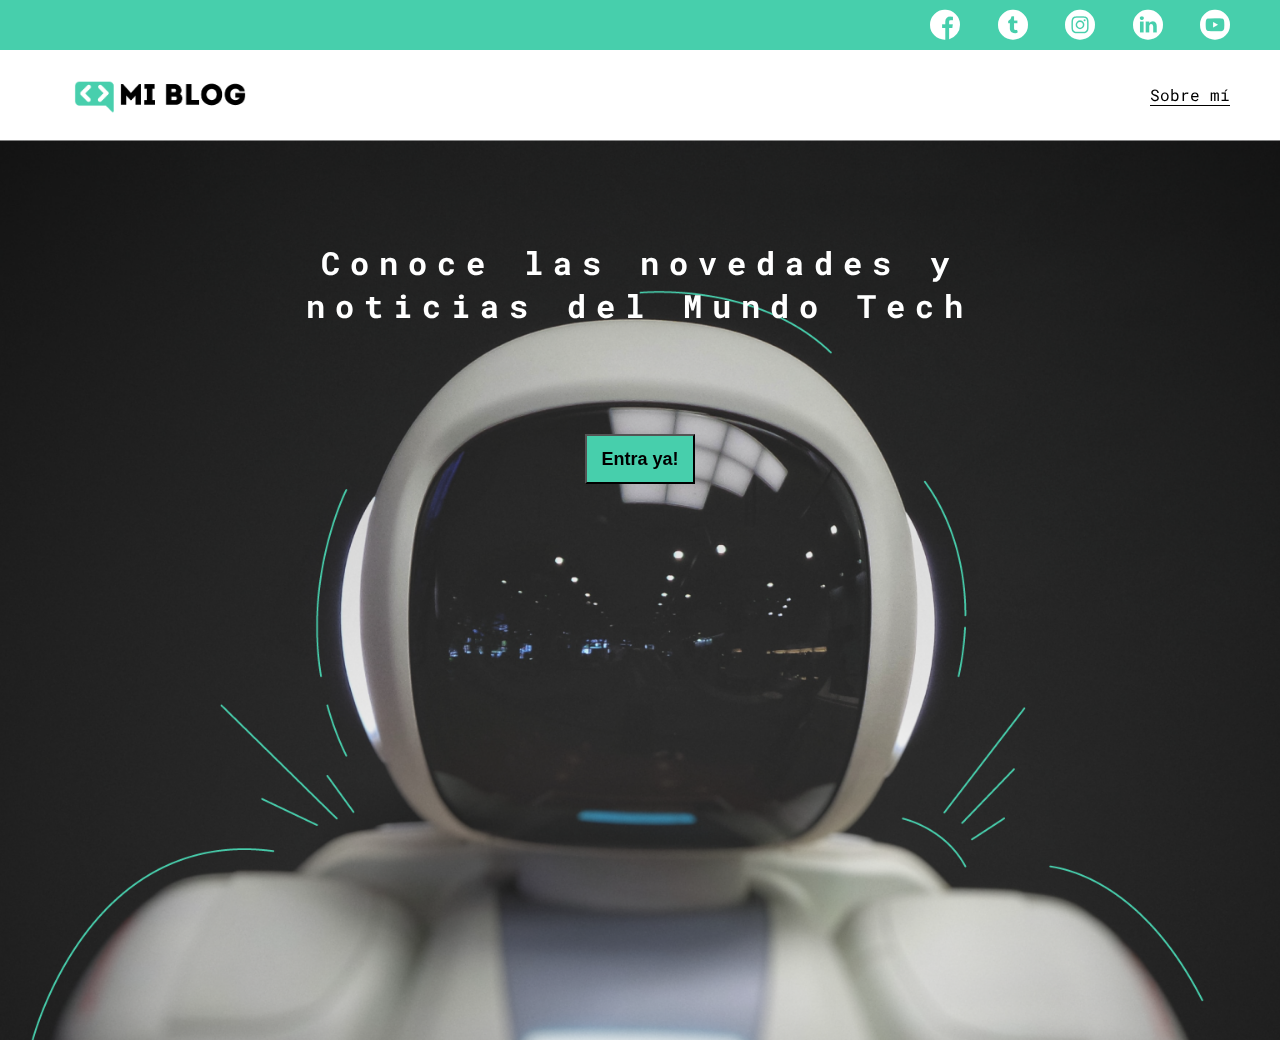
<file: index.html>
<!DOCTYPE html>
<html lang="en">
<head>
    <meta charset="UTF-8">
    <meta http-equiv="X-UA-Compatible" content="IE=edge">
    <meta name="viewport" content="width=device-width, initial-scale=1.0">
    <title>Mi blog</title>
    <link rel="stylesheet" href="css/main.css">
    <link rel="stylesheet" href="css/font/flaticon.css">
    <link rel="stylesheet" href="/css/mediaqueries.css">
</head>
<body class="home-body">
    <header>
        <section class="header-icons-container">
            <div class="icons">
                <a href="https://www.facebook.com/rubenmario.ripolldasilva"><span class="fimanager flaticon-001-facebook"></span></a>
                <a href="/"><span class="fimanager flaticon-002-twitter"></span></a>
                <a href="https://www.instagram.com/rubenripoll45x/"><span class="fimanager flaticon-011-instagram"></span></a>
                <a href="https://www.linkedin.com/in/ruben-ripoll-59a9b6200/"><span class="fimanager flaticon-010-linkedin"></span></a>
                <a href="/"><span class="fimanager flaticon-008-youtube"></span></a>
            </div>
        </section>
        <nav>
            <section class="nav-logo-container">
                <a href="/"> <img src="assets/img/Logo-negro.png" alt="Logo de mi blog"> </a>
            </section>
            <section class="profile-link">
                <a href="/pefil.html">Sobre mí</a>
            </section>
        </nav>
    </header>
    <main class="home-main">
        <section>
            <h1 class="home-main-text">Conoce las novedades y noticias del Mundo Tech</h1>
            <button class="home-main-button">
                <a href="blogs.html">Entra ya!</a>
            </button>
        </section>
    </main>
</body>
</html>
</file>
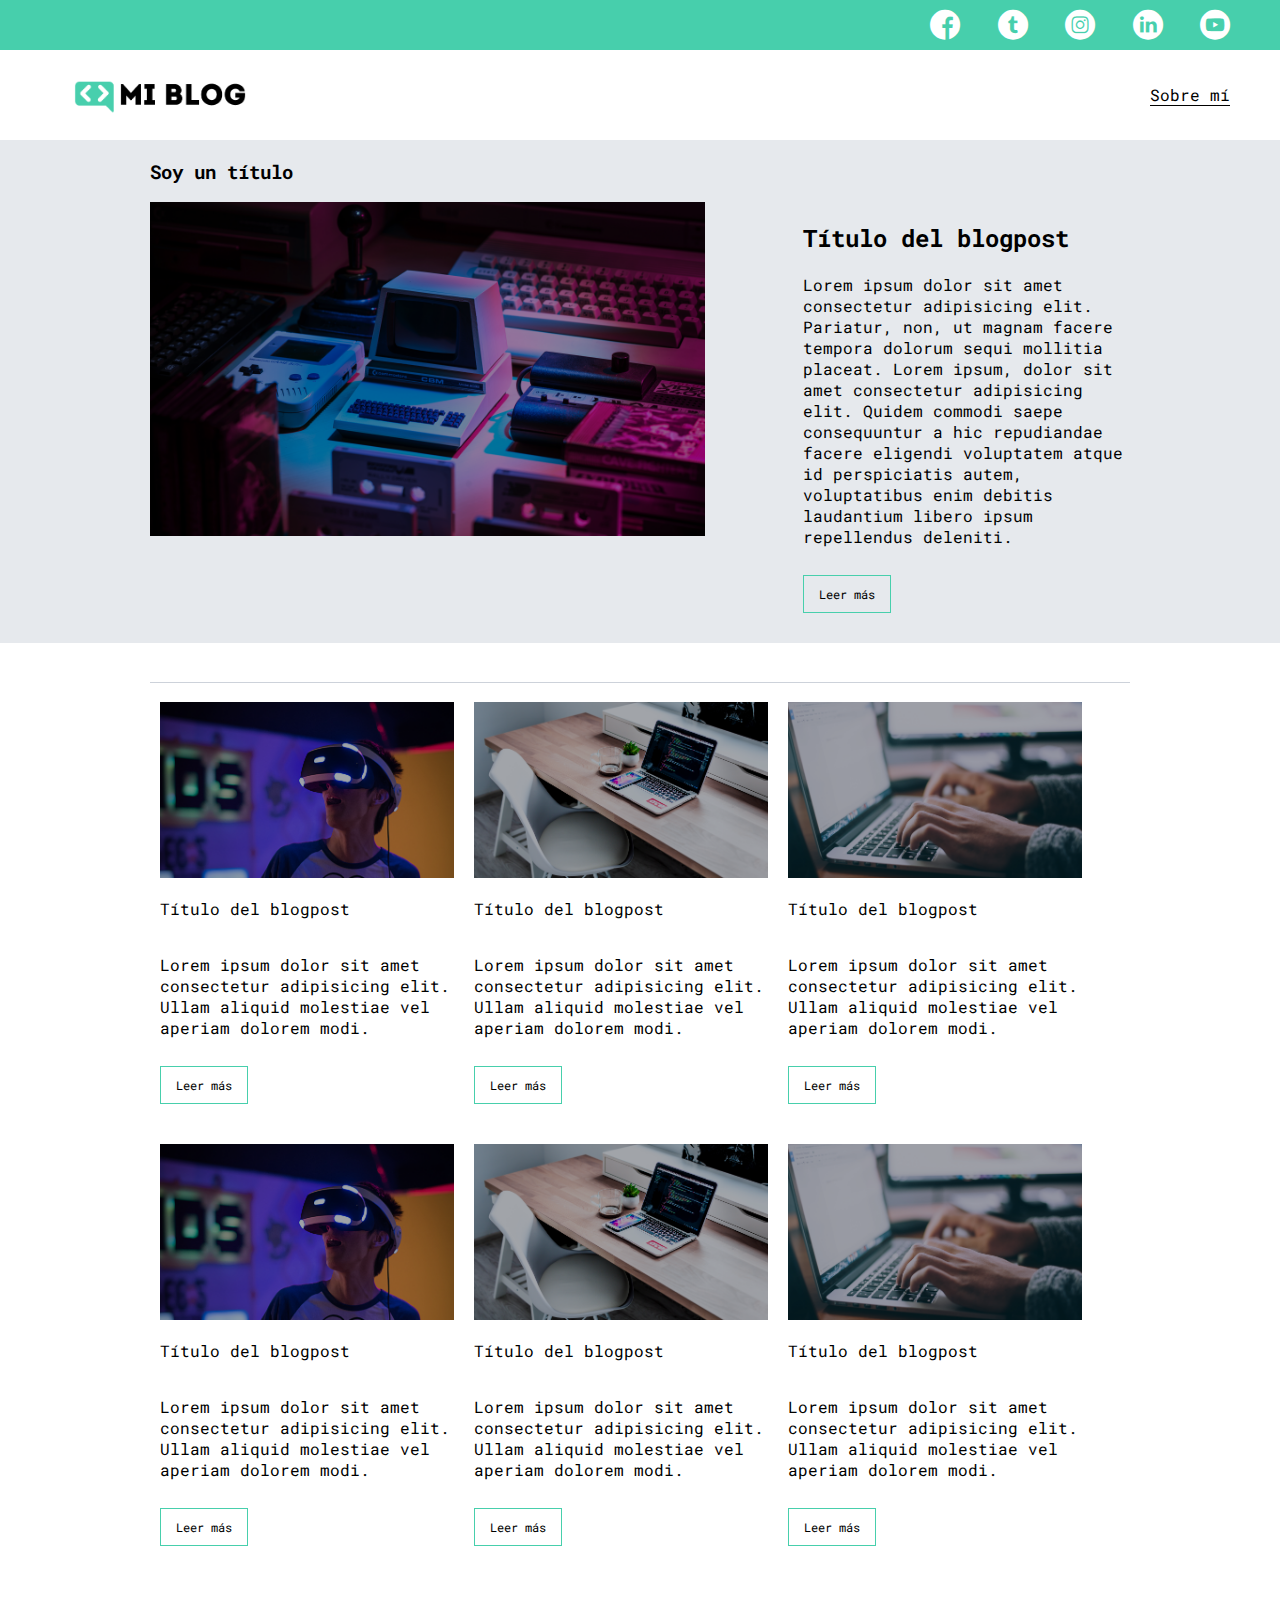
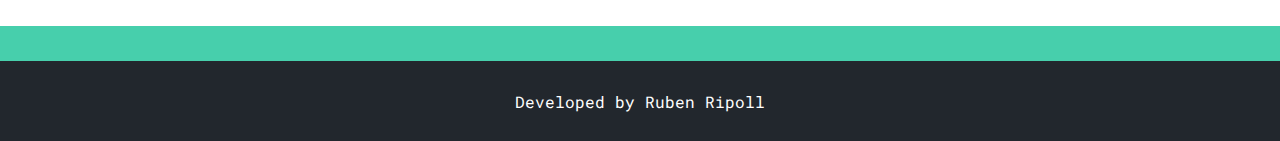
<file: blogs.html>
<!DOCTYPE html>
<html lang="en">
<head>
    <meta charset="UTF-8">
    <meta http-equiv="X-UA-Compatible" content="IE=edge">
    <meta name="viewport" content="width=device-width, initial-scale=1.0">
    <title>Mi blog</title>
    <link rel="stylesheet" href="css/main.css">
    <link rel="stylesheet" href="css/font/flaticon.css">
    <link rel="stylesheet" href="/css/mediaqueries.css">
</head>
<body>
    <header>
        <section class="header-icons-container">
            <div class="icons">
                <a href="https://www.facebook.com/rubenmario.ripolldasilva"><span class="fimanager flaticon-001-facebook"></span></a>
                <a href="/"><span class="fimanager flaticon-002-twitter"></span></a>
                <a href="https://www.instagram.com/rubenripoll45x/"><span class="fimanager flaticon-011-instagram"></span></a>
                <a href="https://www.linkedin.com/in/ruben-ripoll-59a9b6200/"><span class="fimanager flaticon-010-linkedin"></span></a>
                <a href="/"><span class="fimanager flaticon-008-youtube"></span></a>
            </div>
        </section>
        <nav>
            <section class="nav-logo-container">
                <a href="/"> <img src="assets/img/Logo-negro.png" alt="Logo de mi blog"> </a>
            </section>
            <section class="profile-link">
                <a href="/pefil.html">Sobre mí</a>
            </section>
        </nav>
    </header>
    <main class="blogs-main">
        <section class="blogs-news-container">
            <div class="grid-container blogs-main-new">
                <h3>Soy un título</h3>
                <div class="blogs-news-img-container">
                    <img src="assets/img/main-news-img.png" alt="">
                </div>
                <div class="blogs-news-info-container">
                    <h2>Título del blogpost</h2>
                    <p>Lorem ipsum dolor sit amet consectetur adipisicing elit. Pariatur, non, ut magnam facere tempora dolorum sequi mollitia placeat. Lorem ipsum, dolor sit amet consectetur adipisicing elit. Quidem commodi saepe consequuntur a hic repudiandae facere eligendi voluptatem atque id perspiciatis autem, voluptatibus enim debitis laudantium libero ipsum repellendus deleniti.</p>
                    <a href="blog.html" class="blogs-button">Leer más</a>
                </div>
            </div>
        </section>
        <section class="blogs-posts-container">
            <div class="grid-container">
                <h3></h3> 
                <article class="post-container">
                    <img src="/assets/img/post-1.png" alt="">
                    <p>Título del blogpost</p>
                    <p>Lorem ipsum dolor sit amet consectetur adipisicing elit. Ullam aliquid molestiae vel aperiam dolorem modi.</p>
                    <a href="blog.html" class="blogs-button">Leer más</a>
                </article>
                <article class="post-container">
                    <img src="/assets/img/post-2.png" alt="">
                    <p>Título del blogpost</p>
                    <p>Lorem ipsum dolor sit amet consectetur adipisicing elit. Ullam aliquid molestiae vel aperiam dolorem modi.</p>
                    <a href="blog.html" class="blogs-button">Leer más</a>
                </article>
                <article class="post-container">
                    <img src="/assets/img/post-3.png" alt="">
                    <p>Título del blogpost</p>
                    <p>Lorem ipsum dolor sit amet consectetur adipisicing elit. Ullam aliquid molestiae vel aperiam dolorem modi.</p>
                    <a href="blog.html" class="blogs-button">Leer más</a>
                </article>
                <article class="post-container">
                    <img src="/assets/img/post-1.png" alt="">
                    <p>Título del blogpost</p>
                    <p>Lorem ipsum dolor sit amet consectetur adipisicing elit. Ullam aliquid molestiae vel aperiam dolorem modi.</p>
                    <a href="blog.html" class="blogs-button">Leer más</a>
                </article>
                <article class="post-container">
                    <img src="/assets/img/post-2.png" alt="">
                    <p>Título del blogpost</p>
                    <p>Lorem ipsum dolor sit amet consectetur adipisicing elit. Ullam aliquid molestiae vel aperiam dolorem modi.</p>
                    <a href="blog.html" class="blogs-button">Leer más</a>
                </article>
                <article class="post-container">
                    <img src="/assets/img/post-3.png" alt="">
                    <p>Título del blogpost</p>
                    <p>Lorem ipsum dolor sit amet consectetur adipisicing elit. Ullam aliquid molestiae vel aperiam dolorem modi.</p>
                    <a href="blog.html" class="blogs-button">Leer más</a>
                </article>
            </div>
        </section>
    </main>
    <footer>
        <p>Developed by Ruben Ripoll</p>
    </footer>
</body>
</html>
</file>
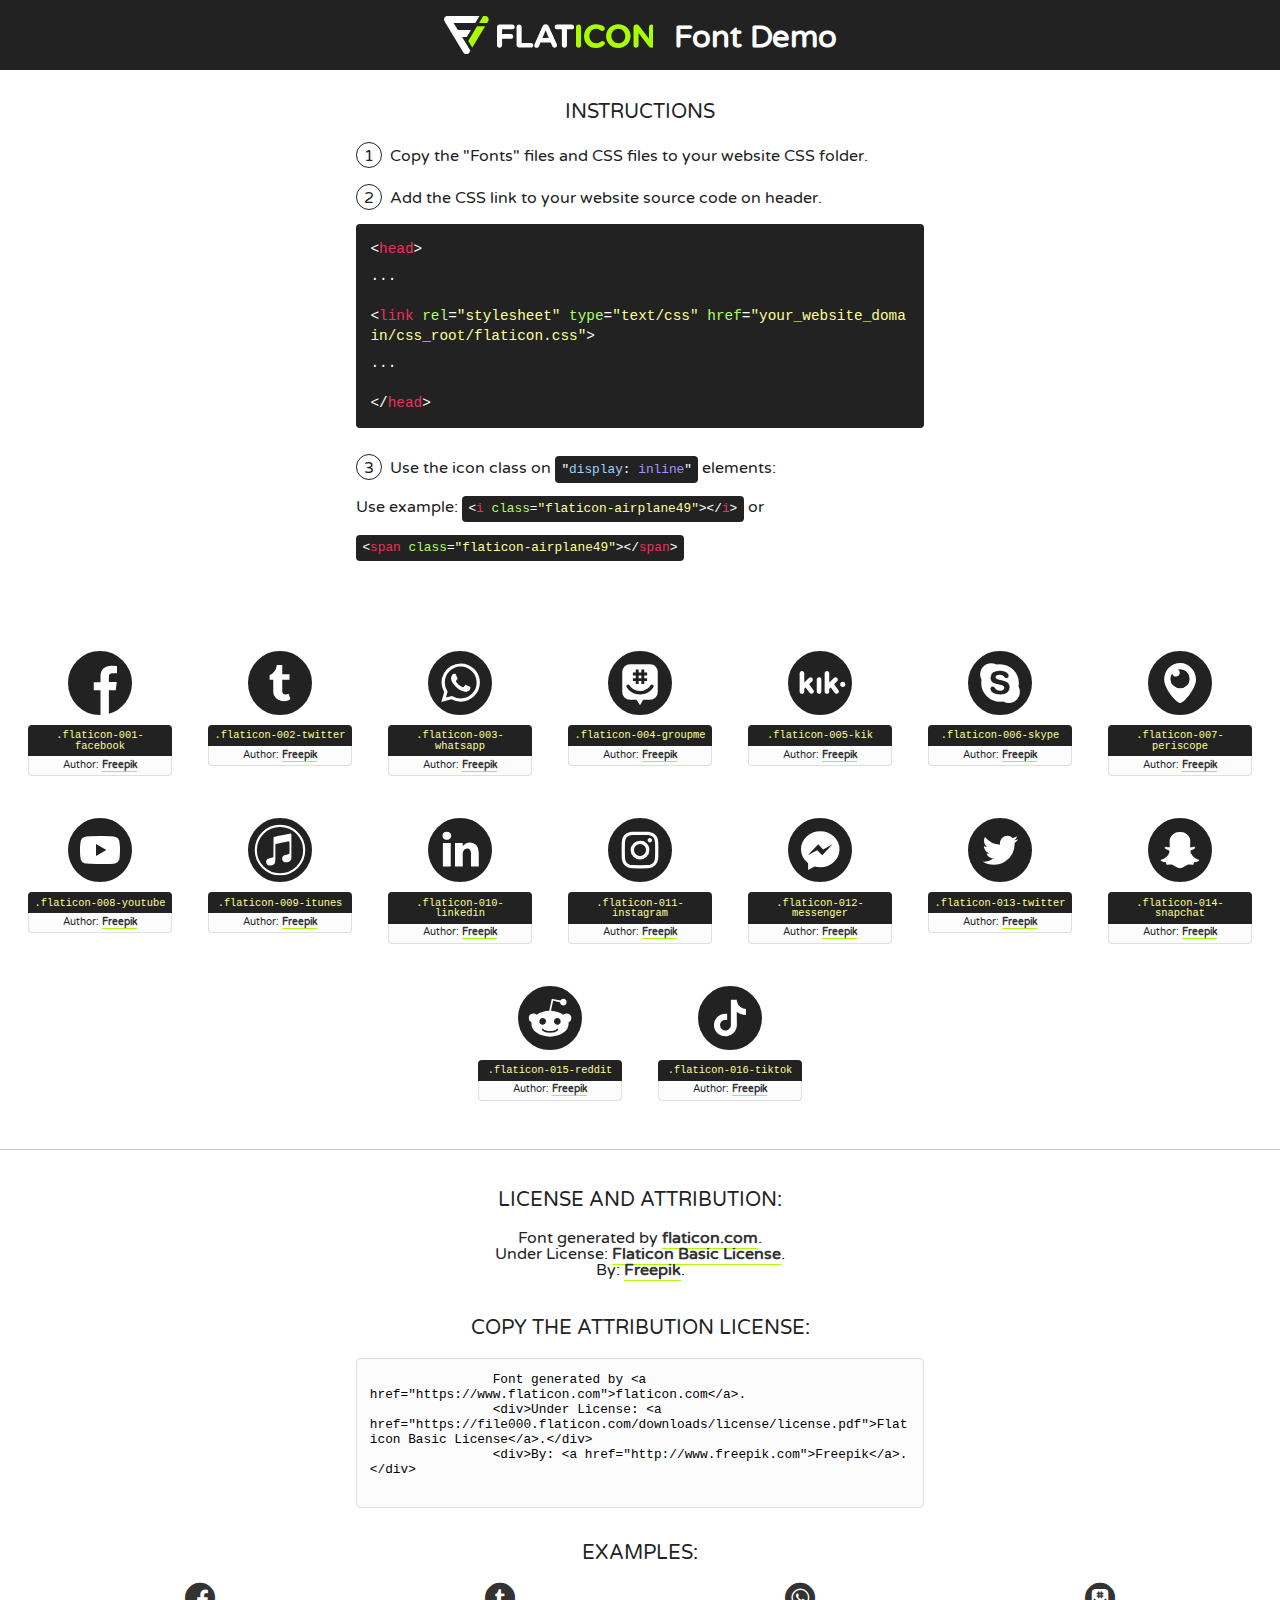
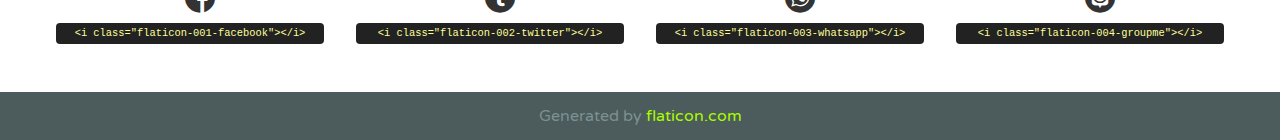
<file: css/font/flaticon.html>
<!DOCTYPE html>
<!--
  Flaticon icon font: Flaticon
  Creation date: 18/06/2020 18:44
-->
<html>
    <!DOCTYPE html>

    <head>
        <title>Flaticon WebFont</title>
        <link href="http://fonts.googleapis.com/css?family=Varela+Round" rel="stylesheet" type="text/css" />
        <link rel="stylesheet" type="text/css" href="flaticon.css">
        <meta charset="UTF-8">
        <style>
            html, body, div, span, applet, object, iframe,
            h1, h2, h3, h4, h5, h6, p, blockquote, pre,
            a, abbr, acronym, address, big, cite, code,
            del, dfn, em, img, ins, kbd, q, s, samp,
            small, strike, strong, sub, sup, tt, var,
            b, u, i, center,
            dl, dt, dd, ol, ul, li,
            fieldset, form, label, legend,
            table, caption, tbody, tfoot, thead, tr, th, td,
            article, aside, canvas, details, embed,
            figure, figcaption, footer, header, hgroup,
            menu, nav, output, ruby, section, summary,
            time, mark, audio, video {
                margin: 0;
                padding: 0;
                border: 0;
                font-size: 100%;
                font: inherit;
                vertical-align: baseline;
            }
            /* HTML5 display-role reset for older browsers */
            article, aside, details, figcaption, figure,
            footer, header, hgroup, menu, nav, section {
                display: block;
            }
            body {
                line-height: 1;
            }
            ol, ul {
                list-style: none;
            }
            blockquote, q {
                quotes: none;
            }
            blockquote:before, blockquote:after,
            q:before, q:after {
                content: '';
                content: none;
            }
            table {
                border-collapse: collapse;
                border-spacing: 0;
            }
            body {
                font-family: 'Varela Round', Helvetica, Arial, sans-serif;
                font-size: 16px;
                color: #222;
            }
            a {
                color: #333;
                border-bottom: 1px solid #a9fd00;
                font-weight: bold;
                text-decoration: none;
            }
            * {
                -moz-box-sizing: border-box;
                -webkit-box-sizing: border-box;
                box-sizing: border-box;
                margin: 0;
                padding: 0;
            }
            [class^="flaticon-"]:before, [class*=" flaticon-"]:before, [class^="flaticon-"]:after, [class*=" flaticon-"]:after {
                font-family: Flaticon;
                font-size: 30px;
                font-style: normal;
                margin-left: 20px;
                color: #333;
            }
            .wrapper {
                max-width: 600px;
                margin: auto;
                padding: 0 1em;
            }
            .title {
                font-size: 1.25em;
                text-align: center;
                margin-bottom: 1em;
                text-transform: uppercase;
            }
            header {
                text-align: center;
                background-color: #222;
                color: #fff;
                padding: 1em;
            }
            header .logo {
                width: 210px;
                height: 38px;
                display: inline-block;
                vertical-align: middle;
                margin-right: 1em;
                border: none;
            }
            header strong {
                font-size: 1.95em;
                font-weight: bold;
                vertical-align: middle;
                margin-top: 5px;
                display: inline-block;
            }
            .demo {
                margin: 2em auto;
                line-height: 1.25em;
            }
            .demo ul li {
                margin-bottom: 1em;
            }
            .demo ul li .num {
                color: #222;
                border-radius: 20px;
                display: inline-block;
                width: 26px;
                padding: 3px;
                height: 26px;
                text-align: center;
                margin-right: 0.5em;
                border: 1px solid #222;
            }
            .demo ul li code {
                background-color: #222;
                border-radius: 4px;
                padding: 0.25em 0.5em;
                display: inline-block;
                color: #fff;
                font-family: Consolas,Monaco,Lucida Console,Liberation Mono,DejaVu Sans Mono,Bitstream Vera Sans Mono,Courier New, monospace;
                font-weight: lighter;
                margin-top: 1em;
                font-size: 0.8em;
                word-break: break-all;
            }
            .demo ul li code.big {
                padding: 1em;
                font-size: 0.9em;
            }
            .demo ul li code .red {
                color: #EF3159;
            }
            .demo ul li code .green {
                color: #ACFF65;
            }
            .demo ul li code .yellow {
                color: #FFFF99;
            }
            .demo ul li code .blue {
                color: #99D3FF;
            }
            .demo ul li code .purple {
                color: #A295FF;
            }
            .demo ul li code .dots {
                margin-top: 0.5em;
                display: block;
            }
            #glyphs {
                border-bottom: 1px solid #ccc;
                padding: 2em 0;
                text-align: center;
            }
            .glyph {
                display: inline-block;
                width: 9em;
                margin: 1em;
                text-align: center;
                vertical-align: top;
                background: #FFF;
            }
            .glyph .glyph-icon {
                padding: 10px;
                display: block;
                font-family:"Flaticon";
                font-size: 64px;
                line-height: 1;
            }
            .glyph .glyph-icon:before {
                font-size: 64px;
                color: #222;
                margin-left: 0;
            }
            .class-name {
                font-size: 0.65em;
                background-color: #222;
                color: #fff;
                border-radius: 4px 4px 0 0;
                padding: 0.5em;
                color: #FFFF99;
                font-family: Consolas,Monaco,Lucida Console,Liberation Mono,DejaVu Sans Mono,Bitstream Vera Sans Mono,Courier New, monospace;
            }
            .author-name {
                font-size: 0.6em;
                background-color: #fcfcfd;
                border: 1px solid #DEDEE4;
                border-top: 0;
                border-radius: 0 0 4px 4px;
                padding: 0.5em;
            }
            .class-name:last-child {
                font-size: 10px;
                color:#888;
            }
            .class-name:last-child a {
                font-size: 10px;
                color:#555;
            }
            .class-name:last-child a:hover {
                color:#a9fd00;
            }
            .glyph > input {
                display: block;
                width: 100px;
                margin: 5px auto;
                text-align: center;
                font-size: 12px;
                cursor: text;
            }
            .glyph > input.icon-input {
                font-family:"Flaticon";
                font-size: 16px;
                margin-bottom: 10px;
            }
            .attribution .title {
                margin-top: 2em;
            }
            .attribution textarea {
                background-color: #fcfcfd;
                padding: 1em;
                border: none;
                box-shadow: none;
                border: 1px solid #DEDEE4;
                border-radius: 4px;
                resize: none;
                width: 100%;
                height: 150px;
                font-size: 0.8em;
                font-family: Consolas,Monaco,Lucida Console,Liberation Mono,DejaVu Sans Mono,Bitstream Vera Sans Mono,Courier New, monospace;
                -webkit-appearance: none;
            }
            .iconsuse {
                margin: 2em auto;
                text-align: center;
                max-width: 1200px;
            }
            .iconsuse:after {
                content: '';
                display: table;
                clear: both;
            }
            .iconsuse .image {
                float: left;
                width: 25%;
                padding: 0 1em;
            }
            .iconsuse .image p {
                margin-bottom: 1em;
            }
            .iconsuse .image span {
                display: block;
                font-size: 0.65em;
                background-color: #222;
                color: #fff;
                border-radius: 4px;
                padding: 0.5em;
                color: #FFFF99;
                margin-top: 1em;
                font-family: Consolas,Monaco,Lucida Console,Liberation Mono,DejaVu Sans Mono,Bitstream Vera Sans Mono,Courier New, monospace;
            }
            #footer {
                text-align: center;
                background-color: #4C5B5C;
                color: #7c9192;
                padding: 1em;
            }
            #footer a {
                border: none;
                color: #a9fd00;
                font-weight: normal;
            }
            @media (max-width: 960px) {
                .iconsuse .image {
                    width: 50%;
                }
            }
            @media (max-width: 560px) {
                .iconsuse .image {
                    width: 100%;
                }
            }
            .attrDiv {

            }
        </style>
        <link rel="stylesheet" href="flaticon.css">
    </head>

    <body class="characters-off">
        <header>
            <a href="https://www.flaticon.com" target="_blank" class="logo">
                <svg version="1.1" xmlns="http://www.w3.org/2000/svg" xmlns:xlink="http://www.w3.org/1999/xlink" xmlns:a="http://ns.adobe.com/AdobeSVGViewerExtensions/3.0/" viewBox="0 0 560.875 102.036" enable-background="new 0 0 560.875 102.036" xml:space="preserve">
                        <defs>
                        </defs>
                        <g>
                            <g class="letters">
                                <path fill="#ffffff" d="M141.596,29.675c0-3.777,2.985-6.767,6.764-6.767h34.438c3.426,0,6.15,2.728,6.15,6.15
                                c0,3.43-2.724,6.149-6.15,6.149h-27.674v13.091h23.719c3.429,0,6.151,2.724,6.151,6.15c0,3.43-2.723,6.149-6.151,6.149h-23.719
                                v17.574c0,3.773-2.986,6.761-6.764,6.761c-3.779,0-6.764-2.989-6.764-6.761V29.675z"></path>
                                <path fill="#ffffff" d="M193.844,29.149c0-3.781,2.985-6.767,6.764-6.767c3.776,0,6.763,2.985,6.763,6.767v42.957h25.039
                                c3.426,0,6.149,2.726,6.149,6.153c0,3.425-2.723,6.15-6.149,6.15h-31.802c-3.779,0-6.764-2.986-6.764-6.768V29.149z"></path>
                                <path fill="#ffffff" d="M241.891,75.71l21.438-48.407c1.492-3.341,4.215-5.357,7.906-5.357h0.792
                                c3.686,0,6.323,2.017,7.815,5.357l21.439,48.407c0.436,0.967,0.701,1.845,0.701,2.723c0,3.602-2.809,6.501-6.414,6.501
                                c-3.161,0-5.269-1.845-6.499-4.655l-4.132-9.661h-27.059l-4.301,10.102c-1.144,2.631-3.426,4.214-6.237,4.214
                                c-3.517,0-6.24-2.81-6.24-6.325C241.1,77.64,241.451,76.677,241.891,75.71z M279.932,58.666l-8.521-20.297l-8.526,20.297H279.932
                                z"></path>
                                <path fill="#ffffff" d="M314.864,35.387H301.86c-3.429,0-6.239-2.813-6.239-6.238c0-3.429,2.811-6.24,6.239-6.24h39.533
                                c3.426,0,6.237,2.811,6.237,6.24c0,3.425-2.811,6.238-6.237,6.238h-13.001v42.785c0,3.773-2.99,6.761-6.764,6.761
                                c-3.779,0-6.764-2.989-6.764-6.761V35.387z"></path>
                                <path fill="#A9FD00" d="M352.615,29.149c0-3.781,2.985-6.767,6.767-6.767c3.774,0,6.761,2.985,6.761,6.767v49.024
                                c0,3.773-2.987,6.761-6.761,6.761c-3.781,0-6.767-2.989-6.767-6.761V29.149z"></path>
                                <path fill="#A9FD00" d="M374.132,53.836v-0.179c0-17.481,13.178-31.801,32.065-31.801c9.22,0,15.459,2.458,20.557,6.238
                                c1.402,1.054,2.637,2.985,2.637,5.357c0,3.692-2.985,6.59-6.681,6.59c-1.845,0-3.071-0.702-4.044-1.319
                                c-3.776-2.813-7.729-4.393-12.562-4.393c-10.364,0-17.831,8.611-17.831,19.154v0.173c0,10.542,7.291,19.329,17.831,19.329
                                c5.715,0,9.492-1.756,13.359-4.834c1.049-0.874,2.458-1.491,4.039-1.491c3.429,0,6.325,2.813,6.325,6.236
                                c0,2.106-1.056,3.78-2.282,4.834c-5.539,4.834-12.036,7.733-21.878,7.733C387.572,85.464,374.132,71.493,374.132,53.836z"></path>
                                <path fill="#A9FD00" d="M433.009,53.836v-0.179c0-17.481,13.79-31.801,32.766-31.801c18.981,0,32.592,14.143,32.592,31.628v0.173
                                c0,17.483-13.785,31.807-32.769,31.807C446.625,85.464,433.009,71.32,433.009,53.836z M484.224,53.836v-0.179
                                c0-10.539-7.725-19.326-18.626-19.326c-10.893,0-18.449,8.611-18.449,19.154v0.173c0,10.542,7.73,19.329,18.626,19.329
                                C476.676,72.986,484.224,64.378,484.224,53.836z"></path>
                                <path fill="#A9FD00" d="M506.233,29.321c0-3.774,2.99-6.763,6.767-6.763h1.401c3.252,0,5.183,1.583,7.029,3.953l26.093,34.265
                                V29.059c0-3.692,2.99-6.677,6.681-6.677c3.683,0,6.671,2.985,6.671,6.677v48.934c0,3.78-2.987,6.765-6.764,6.765h-0.436
                                c-3.257,0-5.188-1.581-7.034-3.953l-27.056-35.492v32.944c0,3.687-2.985,6.676-6.678,6.676c-3.683,0-6.673-2.989-6.673-6.676
                                V29.321z"></path>
                            </g>
                            <g class="insignia">
                                <path fill="#ffffff" d="M48.372,56.137h12.517l11.156-18.537H37.186L25.688,18.539h57.825L94.668,0H9.271
                                C5.925,0,2.842,1.801,1.198,4.716c-1.644,2.907-1.593,6.482,0.134,9.343l50.38,83.501c1.678,2.781,4.689,4.476,7.938,4.476
                                c3.246,0,6.257-1.695,7.935-4.476l2.898-4.804L48.372,56.137z"></path>
                                <g class="i">
                                    <path fill="#A9FD00" d="M93.575,18.539h0.031v0.004l21.652,0.004l2.705-4.488c1.727-2.861,1.778-6.436,0.133-9.343
                                    C116.454,1.801,113.371,0,110.026,0h-5.294L93.575,18.539z"></path>
                                    <polygon fill="#A9FD00" points="88.291,27.356 64.725,66.486 75.519,84.404 109.942,27.356"></polygon>
                                </g>
                            </g>
                        </g>
                    </svg>
            </a>
            <strong>Font Demo</strong>
        </header>

        <section class="demo wrapper">
            <p class="title">Instructions</p>
            <ul>
                <li>
                    <span class="num">1</span>Copy the "Fonts" files and CSS files to your website CSS folder.
                </li>
                <li>
                    <span class="num">2</span>Add the CSS link to your website source code on header.
                    <code class="big">
                        &lt;<span class="red">head</span>&gt;
                        <br/><span class="dots">...</span>
                        <br/>&lt;<span class="red">link</span> <span class="green">rel</span>=<span class="yellow">"stylesheet"</span> <span class="green">type</span>=<span class="yellow">"text/css"</span> <span class="green">href</span>=<span class="yellow">"your_website_domain/css_root/flaticon.css"</span>&gt;
                        <br/><span class="dots">...</span>
                        <br/>&lt;/<span class="red">head</span>&gt;
                    </code>
                </li>

                <li>
                    <p>
                        <span class="num">3</span>Use the icon class on <code>"<span class="blue">display</span>:<span class="purple"> inline</span>"</code> elements:
                        <br />
                        Use example:
                        <code>
                            &lt;<span class="red">i</span> <span class="green">class</span>=<span class="yellow">&quot;flaticon-airplane49&quot;</span>&gt;&lt;/<span class="red">i</span>&gt;
                        </code> or
                        <code>&lt;<span class="red">span</span> <span class="green">class</span>=<span class="yellow">&quot;flaticon-airplane49&quot;</span>&gt;&lt;/<span class="red">span</span>&gt;</code>
                    </p>
                </li>
            </ul>
        </section>

        <section id="glyphs">
            
            <div class="glyph"><div class="glyph-icon flaticon-001-facebook"></div>
                <div class="class-name">.flaticon-001-facebook</div>
                <div class="author-name">Author: <a href="http://www.freepik.com" title="Freepik">Freepik</a> </div>
            </div>
            
            <div class="glyph"><div class="glyph-icon flaticon-002-twitter"></div>
                <div class="class-name">.flaticon-002-twitter</div>
                <div class="author-name">Author: <a href="http://www.freepik.com" title="Freepik">Freepik</a> </div>
            </div>
            
            <div class="glyph"><div class="glyph-icon flaticon-003-whatsapp"></div>
                <div class="class-name">.flaticon-003-whatsapp</div>
                <div class="author-name">Author: <a href="http://www.freepik.com" title="Freepik">Freepik</a> </div>
            </div>
            
            <div class="glyph"><div class="glyph-icon flaticon-004-groupme"></div>
                <div class="class-name">.flaticon-004-groupme</div>
                <div class="author-name">Author: <a href="http://www.freepik.com" title="Freepik">Freepik</a> </div>
            </div>
            
            <div class="glyph"><div class="glyph-icon flaticon-005-kik"></div>
                <div class="class-name">.flaticon-005-kik</div>
                <div class="author-name">Author: <a href="http://www.freepik.com" title="Freepik">Freepik</a> </div>
            </div>
            
            <div class="glyph"><div class="glyph-icon flaticon-006-skype"></div>
                <div class="class-name">.flaticon-006-skype</div>
                <div class="author-name">Author: <a href="http://www.freepik.com" title="Freepik">Freepik</a> </div>
            </div>
            
            <div class="glyph"><div class="glyph-icon flaticon-007-periscope"></div>
                <div class="class-name">.flaticon-007-periscope</div>
                <div class="author-name">Author: <a href="http://www.freepik.com" title="Freepik">Freepik</a> </div>
            </div>
            
            <div class="glyph"><div class="glyph-icon flaticon-008-youtube"></div>
                <div class="class-name">.flaticon-008-youtube</div>
                <div class="author-name">Author: <a href="http://www.freepik.com" title="Freepik">Freepik</a> </div>
            </div>
            
            <div class="glyph"><div class="glyph-icon flaticon-009-itunes"></div>
                <div class="class-name">.flaticon-009-itunes</div>
                <div class="author-name">Author: <a href="http://www.freepik.com" title="Freepik">Freepik</a> </div>
            </div>
            
            <div class="glyph"><div class="glyph-icon flaticon-010-linkedin"></div>
                <div class="class-name">.flaticon-010-linkedin</div>
                <div class="author-name">Author: <a href="http://www.freepik.com" title="Freepik">Freepik</a> </div>
            </div>
            
            <div class="glyph"><div class="glyph-icon flaticon-011-instagram"></div>
                <div class="class-name">.flaticon-011-instagram</div>
                <div class="author-name">Author: <a href="http://www.freepik.com" title="Freepik">Freepik</a> </div>
            </div>
            
            <div class="glyph"><div class="glyph-icon flaticon-012-messenger"></div>
                <div class="class-name">.flaticon-012-messenger</div>
                <div class="author-name">Author: <a href="http://www.freepik.com" title="Freepik">Freepik</a> </div>
            </div>
            
            <div class="glyph"><div class="glyph-icon flaticon-013-twitter"></div>
                <div class="class-name">.flaticon-013-twitter</div>
                <div class="author-name">Author: <a href="http://www.freepik.com" title="Freepik">Freepik</a> </div>
            </div>
            
            <div class="glyph"><div class="glyph-icon flaticon-014-snapchat"></div>
                <div class="class-name">.flaticon-014-snapchat</div>
                <div class="author-name">Author: <a href="http://www.freepik.com" title="Freepik">Freepik</a> </div>
            </div>
            
            <div class="glyph"><div class="glyph-icon flaticon-015-reddit"></div>
                <div class="class-name">.flaticon-015-reddit</div>
                <div class="author-name">Author: <a href="http://www.freepik.com" title="Freepik">Freepik</a> </div>
            </div>
            
            <div class="glyph"><div class="glyph-icon flaticon-016-tiktok"></div>
                <div class="class-name">.flaticon-016-tiktok</div>
                <div class="author-name">Author: <a href="http://www.freepik.com" title="Freepik">Freepik</a> </div>
            </div>
            
        </section>

        <section class="attribution wrapper"   style="text-align:center;">
            <div class="title">License and attribution:</div>
            <div class="attrDiv">Font generated by <a href="https://www.flaticon.com">flaticon.com</a>.</div>
            <div class="attrDiv">Under License: <a href="https://file000.flaticon.com/downloads/license/license.pdf">Flaticon Basic License</a>.</div>
            <div class="attrDiv">By: <a href="http://www.freepik.com">Freepik</a>.</div>

            <div class="title">Copy the Attribution License:</div>
            <textarea onclick="this.focus();this.select();">
                Font generated by &lt;a href=&quot;https://www.flaticon.com&quot;&gt;flaticon.com&lt;/a&gt;.
                <div>Under License: <a href="https://file000.flaticon.com/downloads/license/license.pdf">Flaticon Basic License</a>.</div>
                <div>By: <a href="http://www.freepik.com">Freepik</a>.</div>
            </textarea>
        </section>

        <section class="iconsuse">
            <div class="title">Examples:</div>
            
            <div class="image">
                <p>
                    <i class="glyph-icon flaticon-001-facebook"></i>
                    <span>&lt;i class=&quot;flaticon-001-facebook&quot;&gt;&lt;/i&gt;</span>
                </p>
            </div>
            
            <div class="image">
                <p>
                    <i class="glyph-icon flaticon-002-twitter"></i>
                    <span>&lt;i class=&quot;flaticon-002-twitter&quot;&gt;&lt;/i&gt;</span>
                </p>
            </div>
            
            <div class="image">
                <p>
                    <i class="glyph-icon flaticon-003-whatsapp"></i>
                    <span>&lt;i class=&quot;flaticon-003-whatsapp&quot;&gt;&lt;/i&gt;</span>
                </p>
            </div>
            
            <div class="image">
                <p>
                    <i class="glyph-icon flaticon-004-groupme"></i>
                    <span>&lt;i class=&quot;flaticon-004-groupme&quot;&gt;&lt;/i&gt;</span>
                </p>
            </div>
            
        </section>

        <div id="footer">
            <div>Generated by <a href="https://www.flaticon.com">flaticon.com</a></div>
        </div>
    </body>
</html>
</file>
<file: css/main.css>
@import url('https://fonts.googleapis.com/css2?family=Roboto+Mono:wght@400;500;700&family=Roboto+Slab:wght@400;700&family=Roboto:wght@400;500;700;900&display=swap');
body {
    font-family: "Roboto Mono", monospace;
    margin: 0;
    padding: 0;
}
a {
    text-decoration: none;
    display: inline;
    color: black;
}

.home-body {
    position: fixed;
    top: 0;
    bottom: 0;
    left: 0;
    right: 0;
}

.grid-container {
    max-width: 980px;
    margin: auto;
}


header {
    width: 100%;
    height: 140px;
    display: grid;
    grid-template-rows: 1fr 1fr ;
}
header .header-icons-container {
    width: 100%;
    height: 50px;
    display: grid;
    background-color: #47cfac;
}
header .header-icons-container .icons {
    width: 300px;
    height: auto;
    display: flex;
    justify-items: flex-end;
    align-items: center;
    justify-content: space-between;
    justify-self: end;
    margin-right: 50px ;
    font-size: 30px;
}
header .icons span {
    color: white;
}
nav {
    display: grid;
    grid-template-columns: 1fr 1fr;
    height: 90px;
}
nav .nav-logo-container {
    margin-left: 50px;
}

nav .nav-logo-container img {
    width: 220px;
    margin-top: 10px;

}

nav .profile-link {
    display: flex;
    align-items: center;
    justify-content: flex-end;
    margin-right: 50px;
}
nav .profile-link a {
    color: black;
    border-bottom: 1px solid black;
}

.home-main {
    display: grid;
    grid-template-columns: 1fr 4fr 1fr;
    height: 100%;
    background-image: url("../assets/img/Cover.png");
    background-position: center;
    background-repeat: no-repeat;
    background-size: cover;
}
.home-main section {
    display: grid;
    grid-column: 2;
    justify-items: center;
    height: 350px;
    margin-top: 80px;
}
.home-main-text {
    font-family: 'Roboto Mono', monospace;
    font-size: 32px;
    font-weight: 700;
    letter-spacing: 10px;
    color: black;
    text-align: center;
    color: white;
}
.home-main-button {
    width: 110px;
    height: 50px;
    background: #47cfac;
    display: grid;
    align-items: center;
}
.home-main-button a {
    font-weight: 700;
    font-size: 18px;
}

.blogs-main {
    display: grid;
}

.blogs-news-container {
    background-color: #e6e9ed;
    padding: 0 50px 40px;
}

.blogs-main-new {
    display: grid;
    grid-template-columns: 2fr 1fr;
    grid-template-rows: 2fr;
}
.blogs-news-img-container {
    grid-column: 1;
}
.blogs-news-img-container img {
    width: 85%;
}
.blogs-news-info-container {
    grid-column: 2;
}
.blogs-news-info-container p {
    margin-bottom: 35px;
}
.blogs-posts-container {
    padding: 0 50px 40px;
}
.blogs-posts-container h3 {
    border-bottom: 1px solid #cdd2da;
    padding-bottom: 20px;
    text-align: center;
}
.blogs-button {
    border: 1px solid #47cfac;
    padding: 10px 15px;
    font-size: 12px;
}

.blogs-posts-container .post-container {
    display: inline-block;
    padding-left: 10px;
    max-width: 30%;
    margin-bottom: 50px;
}
.blogs-posts-container .post-container p {
    margin-bottom: 35px;
}
.blogs-posts-container .post-container img {
    width: 100%;
}
footer {
    width: 100%;
    height: 80px;
    background-color: #22272d;
    border-top: 35px solid #47cfac;
    text-align: center;
}

footer p {
    color: white ;
    margin-top: 30px;
}

.blogs-main a:hover {
    background-color: #47cfac;
}

.blogpost-img-container {
    padding: 0 50px 40px;
}
.blogpost-img-container img {
    width: 100%;
}
.blogpost-main-container {
    padding: 0 50px 40px;
}
.blogpost-main-container h3 {
    border-bottom: 1px solid #cdd2da;
    padding-bottom: 20px;
} 
.blogpost-main-container article h1 {
    font-size: 35px;
}


/* Mi footer */

.footer-container {
    display: grid;
    grid-template-columns: 1fr 1fr;
    height: 300px;
    background-color: #e0e3ea;
    align-items: center;
    justify-items: center;
}

.newsletter-container img{
    width: 100px;
    height: 100px;
    padding-right: 20px;
    float: left;
   
}

.like-container img{
    width: 100px;
    height: 100px;
    padding-right: 20px;
    float: left;
}

.newsletter-container a {
    border-bottom: 1px solid #4f525a;
}
.like-container a {
    border-bottom: 1px solid #4f525a;
}



.profile-main-container {
    padding: 70px 40px;
    background-color: #e6e9ed;
    margin-bottom: 50px;
}
.profile-main-container img {
    width: 340px;
    margin-right: 30px;
}
.profile-main-container .profile-container {
    display: flex;
}
.profile-main-projects {
    padding: 0 50px 40px;
}
.profile-main-projects h3 {
    border-bottom: 1px solid #cdd2da;
    padding-bottom: 35px;
    text-align: center;
}
.projects-main-container {
    display: grid;
    grid-template-columns: 1fr 1fr 1fr;
}
.projects-container {
    padding: 0 8px;
}
</file>
<file: css/font/flaticon.css>
@font-face {
  font-family: "Flaticon";
  src: url("./Flaticon.eot");
  src: url("./Flaticon.eot?#iefix") format("embedded-opentype"),
       url("./Flaticon.woff2") format("woff2"),
       url("./Flaticon.woff") format("woff"),
       url("./Flaticon.ttf") format("truetype"),
       url("./Flaticon.svg#Flaticon") format("svg");
  font-weight: normal;
  font-style: normal;
}

@media screen and (-webkit-min-device-pixel-ratio:0) {
  @font-face {
    font-family: "Flaticon";
    src: url("./Flaticon.svg#Flaticon") format("svg");
  }
}

.fimanager:before {
      display: inline-block;
  font-family: "Flaticon";
  font-style: normal;
  font-weight: normal;
  font-variant: normal;
  line-height: 1;
  text-decoration: inherit;
  text-rendering: optimizeLegibility;
  text-transform: none;
  -moz-osx-font-smoothing: grayscale;
  -webkit-font-smoothing: antialiased;
  font-smoothing: antialiased;
    display: block;
}

.flaticon-001-facebook:before { content: "\f100"; }
.flaticon-002-twitter:before { content: "\f101"; }
.flaticon-003-whatsapp:before { content: "\f102"; }
.flaticon-004-groupme:before { content: "\f103"; }
.flaticon-005-kik:before { content: "\f104"; }
.flaticon-006-skype:before { content: "\f105"; }
.flaticon-007-periscope:before { content: "\f106"; }
.flaticon-008-youtube:before { content: "\f107"; }
.flaticon-009-itunes:before { content: "\f108"; }
.flaticon-010-linkedin:before { content: "\f109"; }
.flaticon-011-instagram:before { content: "\f10a"; }
.flaticon-012-messenger:before { content: "\f10b"; }
.flaticon-013-twitter:before { content: "\f10c"; }
.flaticon-014-snapchat:before { content: "\f10d"; }
.flaticon-015-reddit:before { content: "\f10e"; }
.flaticon-016-tiktok:before { content: "\f10f"; }
</file>
<file: css/mediaqueries.css>
@media (max-width: 900px) {
    .blogs-main-new {
        grid-template-columns: 1fr;
        grid-template-rows: 3fr;
    }
    .blogs-news-img-container {
        grid-row: 2;
    }
    .blogs-news-info-container {
        grid-column: 1;
        grid-row: 3;
    }
    .blogs-posts-container .post-container {
        max-width: 45%;
    }
    .projects-main-container {
        grid-template-columns: 1fr 1fr;
        grid-template-rows: 2fr;
    }
    .profile-main-container .profile-container {
        display: block;
    }
}
@media (max-width: 600px) {
    .blogs-posts-container .post-container {
        max-width: 95%;
    }
}
</file>
